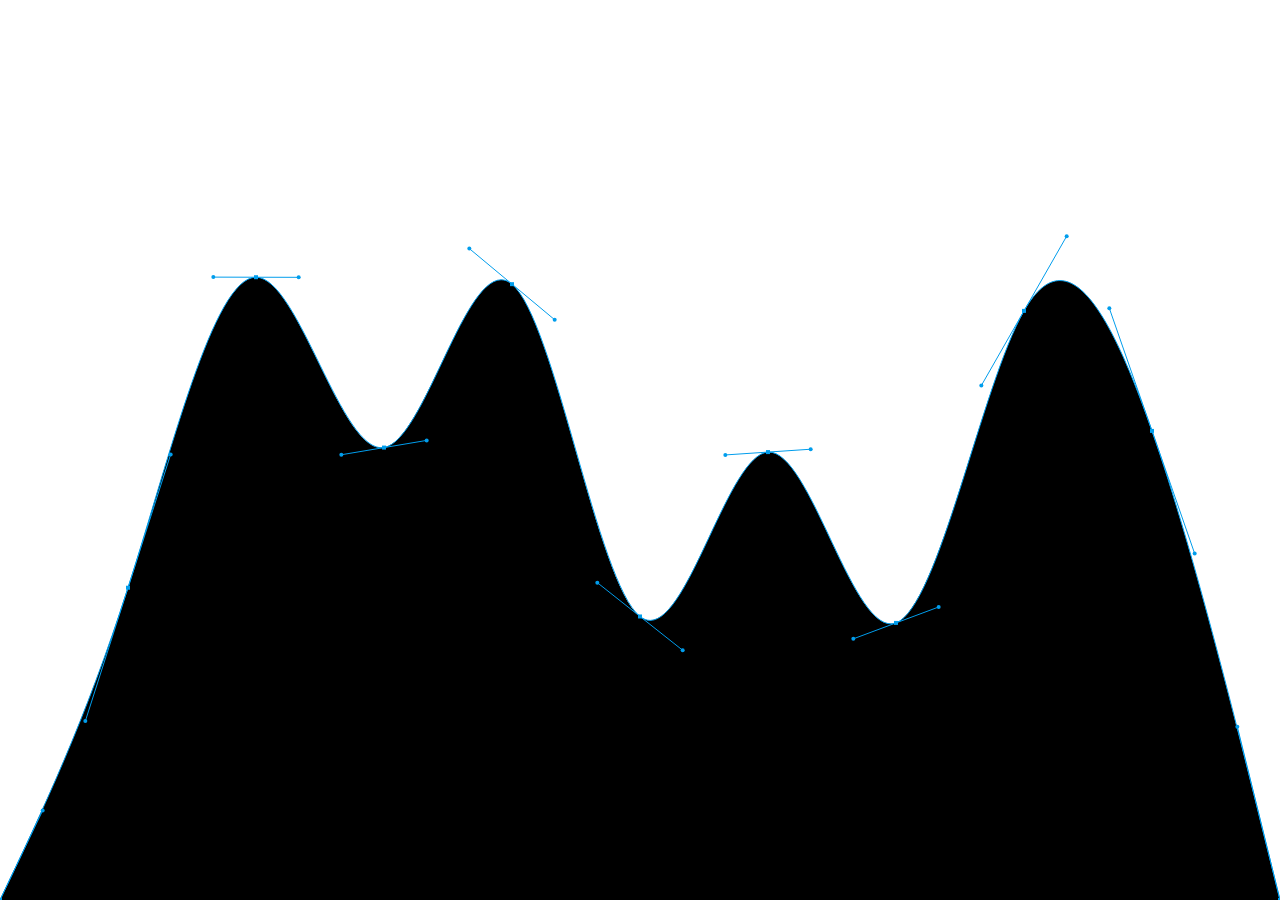
<file: test.html>
<!DOCTYPE html>
<html lang="en">
<head>

  <!-- Basic Page Needs
  –––––––––––––––––––––––––––––––––––––––––––––––––– -->
  <meta charset="utf-8">
  <title>OPEN CALL !Making Education makers at Home!</title>
  <meta name="description" content="">
  <meta name="author" content="">

  <!-- Mobile Specific Metas
  –––––––––––––––––––––––––––––––––––––––––––––––––– -->
  <meta name="viewport" content="width=device-width, initial-scale=1">


  <link rel="stylesheet" href="css/style.css">

  <script type="text/javascript" src="js/paper-full.js"></script>
  <!-- Load external PaperScript and associate it with myCanvas -->
  <script type="text/paperscript" src="js/foot.js" canvas="canvas"></script>









  <!-- Favicon
  –––––––––––––––––––––––––––––––––––––––––––––––––– -->
  <link rel="icon" type="image/png" href="images/favicon.png">

</head>
<body>

  <!-- Primary Page Layout
  –––––––––––––––––––––––––––––––––––––––––––––––––– -->


    <canvas id="canvas" resize></canvas>






  <!-- Google Analytics -->
  <script type="text/javascript">

    var _gaq = _gaq || [];
    _gaq.push(['_setAccount', 'UA_______']);
    _gaq.push(['_trackPageview']);

    (function() {
      var ga = document.createElement('script'); ga.type = 'text/javascript'; ga.async = true;
      ga.src = ('https:' == document.location.protocol ? 'https://ssl' : 'http://www') + '.google-analytics.com/ga.js';
      var s = document.getElementsByTagName('script')[0]; s.parentNode.insertBefore(ga, s);
    })();

  </script>






<!-- End Document
  –––––––––––––––––––––––––––––––––––––––––––––––––– -->
</body>
</html>
</file>
<file: css/style.css>
html,
body {
    margin: 0;
    overflow: hidden;
    height: 100%;
}

/* Scale canvas with resize attribute to full size */
canvas[resize] {
    width: 100%;
    height: 100%;
}
</file>
